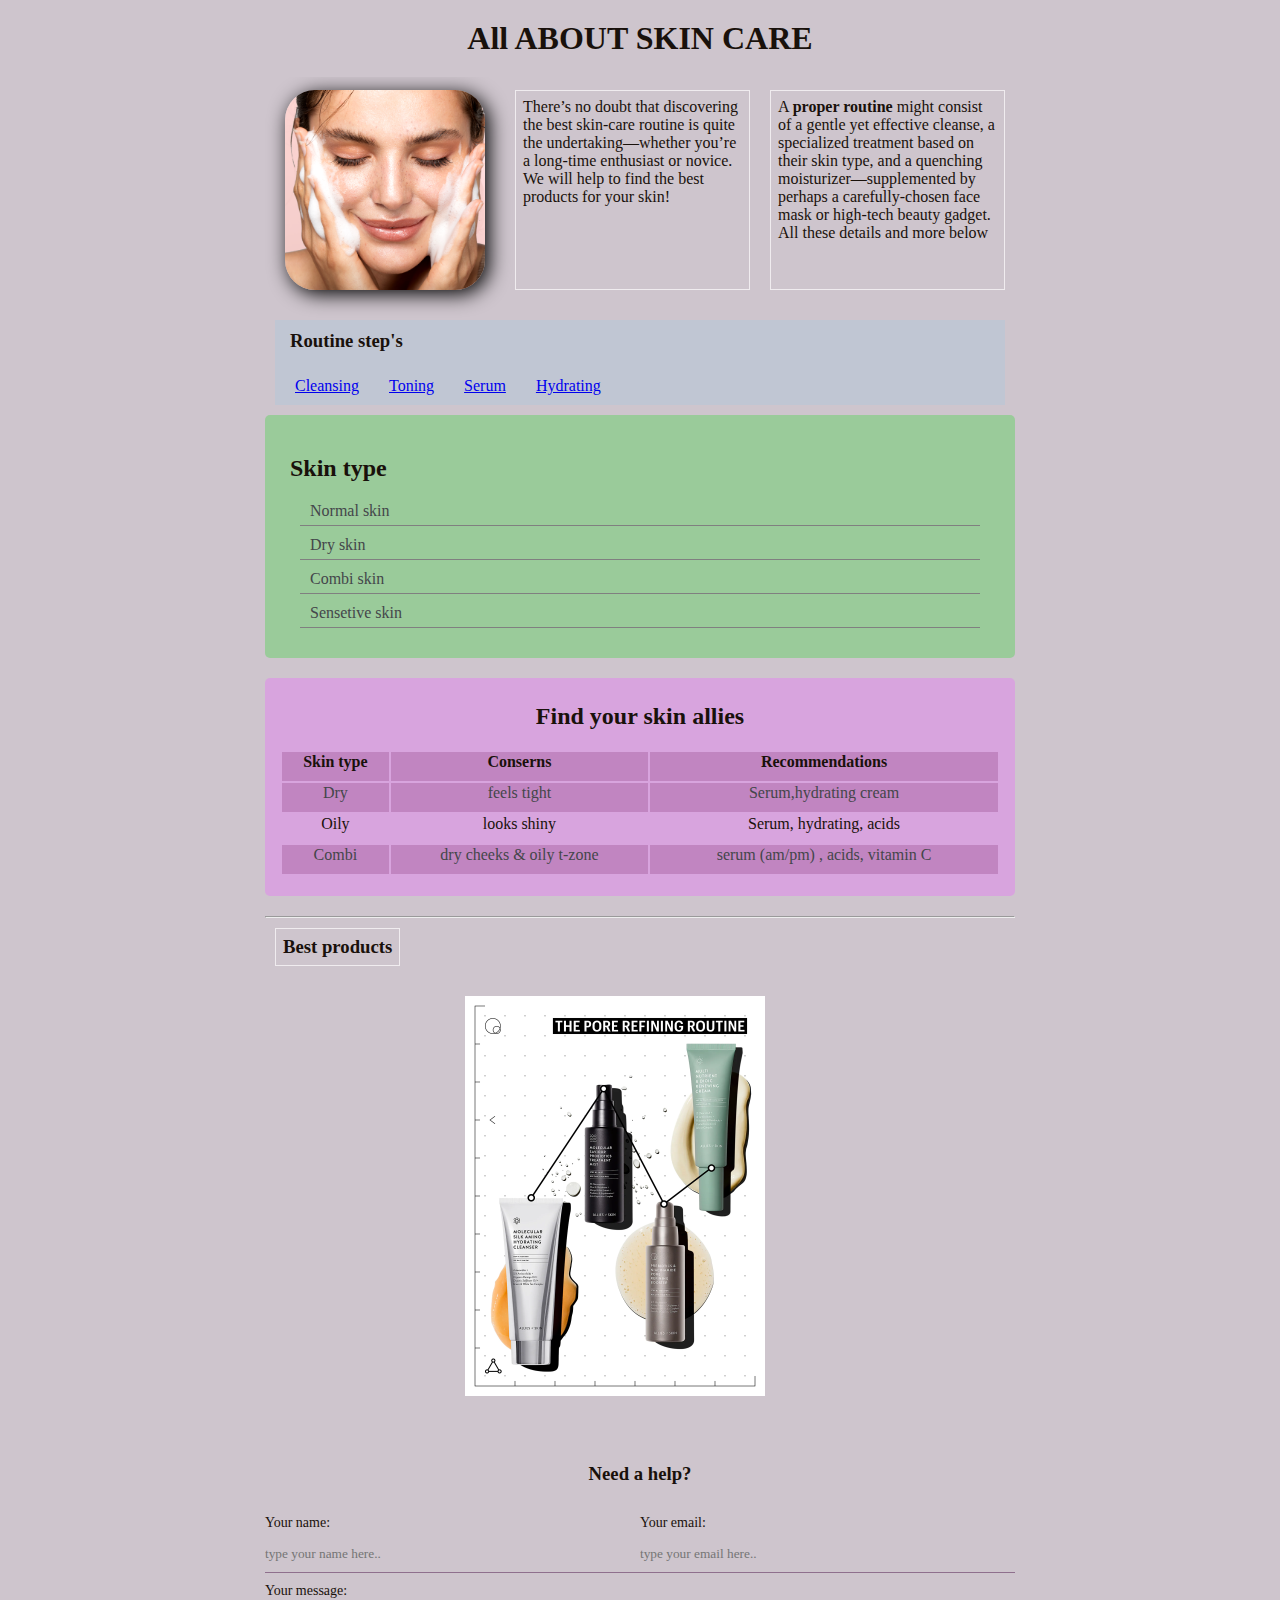
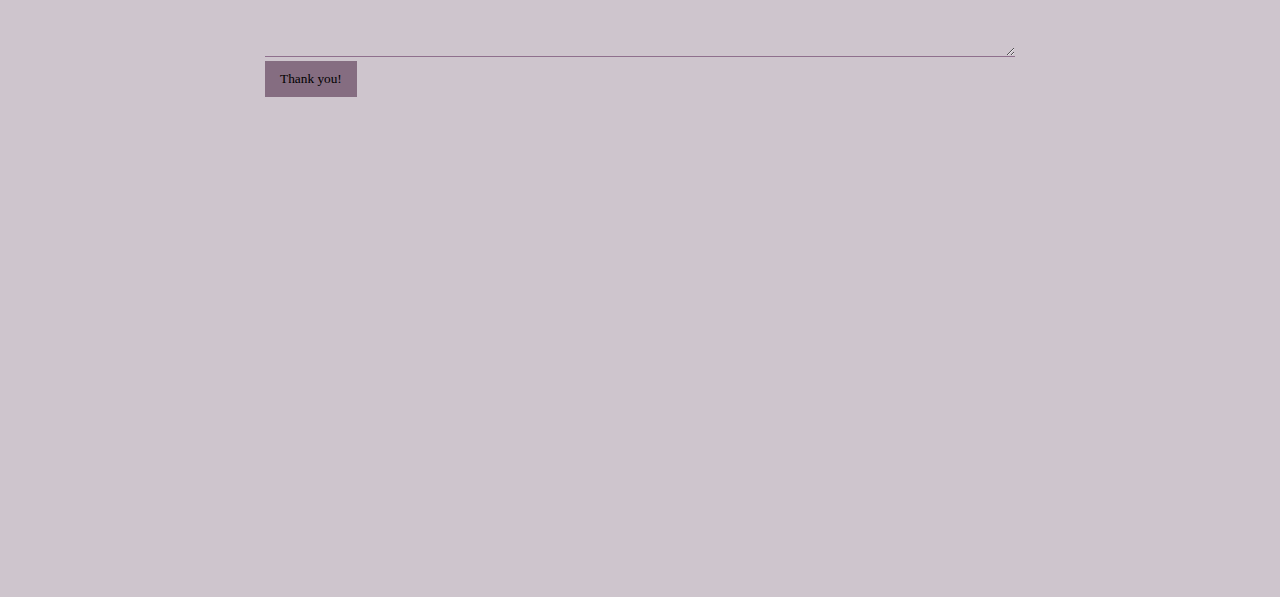
<file: index.html>
<!DOCTYPE html>
<html lang="en">
  <head>
    <meta charset="UTF-8" />
    <meta name="viewport" content="width=device-width, initial-scale=1.0" />
    <title>Beauty world</title>
    <link rel="stylesheet" href="styles.css" />
  </head>
  <body>
    <div class="container">
      <!-- <form>
        <label for="site-search">Search:</label>
        <input type="search" id="site-search" class="search" />
        <button class="btn">Find</button>
      </form> -->

      <h1>All ABOUT SKIN CARE</h1>

      <div class="info">
        <img src="skin.png" alt="skin img" class="avatar" />
        <p class="border1">
          There’s no doubt that discovering the best skin-care routine is quite
          the undertaking—whether you’re a long-time enthusiast or novice. We
          will help to find the best products for your skin!
        </p>
        <p class="border1">
          A <strong>proper routine</strong> might consist of a gentle yet
          effective cleanse, a specialized treatment based on their skin type,
          and a quenching moisturizer—supplemented by perhaps a carefully-chosen
          face mask or high-tech beauty gadget. All these details and more below
        </p>
      </div>
      <nav class="navbar">
        <h3>Routine step's</h3>
        <ul>
          <li>
            <a
              href="https://us.allies.shop/collections/cleansers"
              target="_blank"
              >Cleansing</a
            >
          </li>
          <li>
            <a
              href="https://us.allies.shop/collections/toner-mist"
              target="_blank"
              >Toning</a
            >
          </li>
          <li><a href="#">Serum</a></li>
          <li><a href="#">Hydrating</a></li>
        </ul>
      </nav>

      <div class="card bg-green">
        <h2>Skin type</h2>
        <ul class="list">
          <li>Normal skin</li>
          <li>Dry skin</li>
          <li>Combi skin</li>
          <li>Sensetive skin</li>
        </ul>
      </div>

      <div class="card bg-pink">
        <h2 class="border2">Find your skin allies</h2>
        <table class="table">
          <thead>
            <th>Skin type</th>
            <th>Conserns</th>
            <th>Recommendations</th>
          </thead>
          <tr>
            <td>Dry</td>
            <td>feels tight</td>
            <td>Serum,hydrating cream</td>
          </tr>
          <tr>
            <td>Oily</td>
            <td>looks shiny</td>
            <td>Serum, hydrating, acids</td>
          </tr>
          <tr>
            <td>Combi</td>
            <td>dry cheeks & oily t-zone</td>
            <td>serum (am/pm) , acids, vitamin C</td>
          </tr>
        </table>
      </div>
      <hr />

      <h3 class="border1">Best products</h3>
      <a href="products.html" target="_blank"
        ><img src="allies.webp" alt="html" class="img"
      /></a>
      <br />

      <form action="/" class="form">
        <h3>Need a help?</h3>

        <div class="form-row">
          <div class="form-group">
            <label for="Name">Your name:</label>
            <input
              type="text"
              name=""
              id="Name"
              placeholder="type your name here.."
            />
          </div>

          <div class="form-group">
            <label for="Email">Your email:</label>
            <input
              type="text"
              name=""
              id="Email"
              placeholder="type your email here.."
            />
          </div>
        </div>

        <div class="form-group">
          <label for="Text">Your message:</label>
          <textarea name="" id="Text" cols="15" rows="2"></textarea>
        </div>

        <input type="submit" value="Thank you!" class="btn" />
      </form>
      <div style="margin-bottom: 500px"></div>
    </div>
  </body>
</html>
</file>
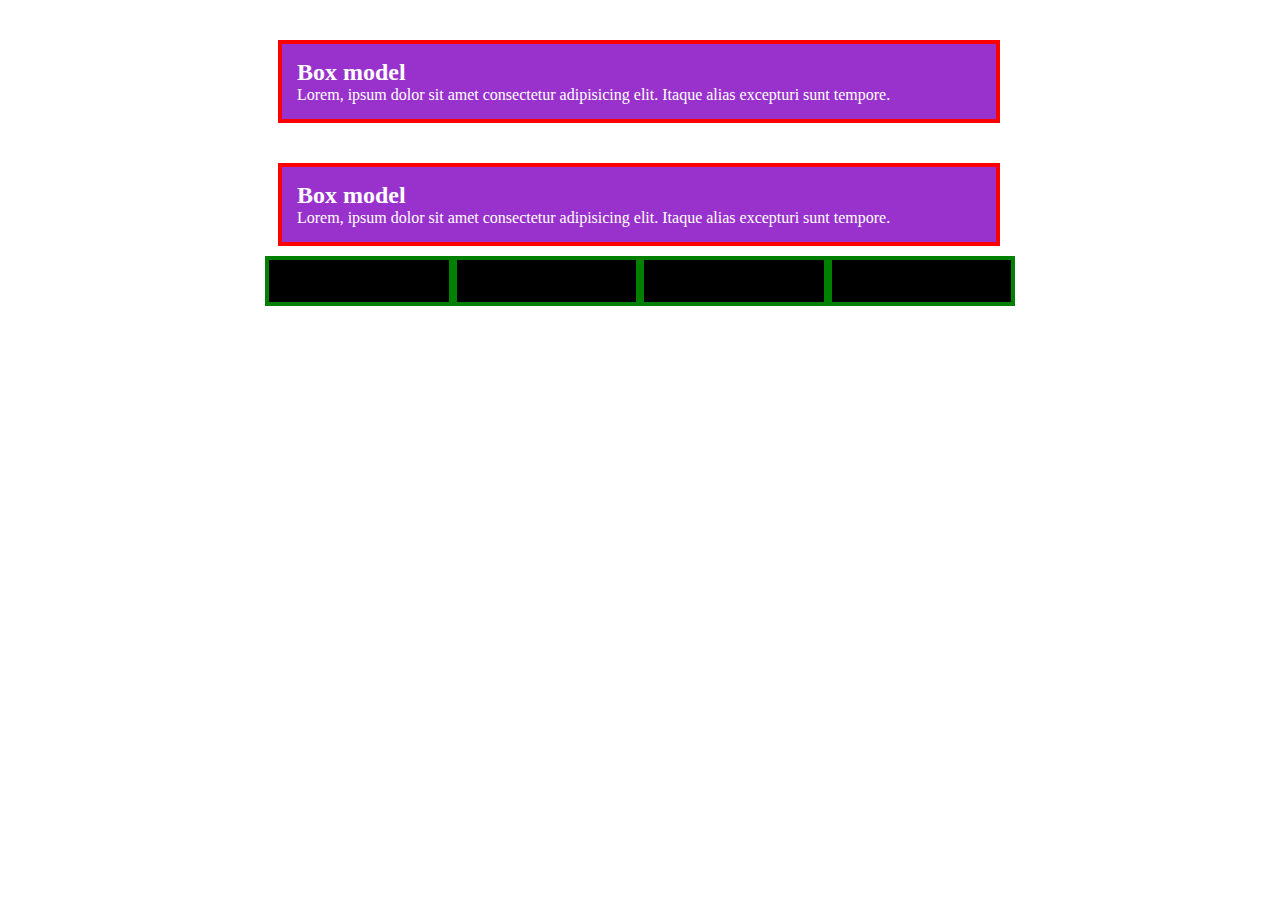
<file: box model.html>
<!DOCTYPE html>
<html lang="en">
  <head>
    <meta charset="UTF-8" />
    <meta name="viewport" content="width=device-width, initial-scale=1.0" />
    <title>Box model</title>
    <style>
      * {
        margin: 0;
        padding: 0;
      }
      body {
        margin: 0;
      }
      .container {
        max-width: 750px;
        margin: auto;
      }
      .box {
        background: darkorchid;
        color: #fff;

        padding: 15px;
        /* padding: 15px 40px 25px 30px; */

        border: 4px solid red;
        margin: 40px 15px 10px 13px;
      }

      .blocks {
        width: 100%;
      }
      .blocks .block {
        width: 25%;
        background: black;
        height: 50px;
        float: left;
        border: 4px solid green;
        box-sizing: border-box;
      }
    </style>
  </head>
  <body>
    <div class="container">
      <div class="box">
        <h2>Box model</h2>
        <p>
          Lorem, ipsum dolor sit amet consectetur adipisicing elit. Itaque alias
          excepturi sunt tempore.
        </p>
      </div>

      <div class="box">
        <h2>Box model</h2>
        <p>
          Lorem, ipsum dolor sit amet consectetur adipisicing elit. Itaque alias
          excepturi sunt tempore.
        </p>
      </div>
      <div class="blocks">
        <div class="block"></div>
        <div class="block"></div>
        <div class="block"></div>
        <div class="block"></div>
      </div>
    </div>
  </body>
</html>
</file>
<file: styles.css>
@import url("https://fonts.googleapis.com/css2?family=Lato:ital@1&display=swap");
h1 {
  text-align: center;
  /* margin-right: auto; */
  /* margin-left: auto; */
  position: fixed;
  background-color: #cec5cd;
  padding: 20px;
  top: 0;
  right: 0;
  left: 0;
  margin: 0;
}

body {
  background-color: #cec5cd;
  color: #19110b;
  font-size: 16px;
  font-weight: normal;
  font-family: normal 16 "Roboto", sans-serif;
}

/* a {
  color: rgb(99, 33, 85);
  text-decoration: none;
} */
/* a:hover {
  text-decoration: underline;
} */

/* a:active {
  color: #185be2;
} */
a:visited {
  color: rgb(98, 54, 208);
}
.avatar {
  width: 200px;
  border-radius: 30px;
  box-shadow: 4px 4px 20px rgba(0, 0, 0, 25);
  margin: 10px 20px;
}
.card {
  padding: 10px 15px 20px 15px;
  border: 2px;
  border-radius: 5px;
  margin-bottom: 20px;
}
.card h2 {
  margin-bottom: 10px;
  padding: 10px;
}

.info {
  display: flex;
  margin-bottom: 20px;
  padding: 0px;
}
.info-text {
  margin-left: 40px;
}

.info-text p {
  font-style: normal;
  text-decoration: none;
  margin: 0px;
  padding: 0;
}
.info-text h3 {
  margin-bottom: 10px;
}

@media (max-width: 650px) {
  .info {
    display: block;
    text-align: center;
  }
}

.container {
  max-width: 750px;
  margin: auto;
  padding-top: 30px;
  margin-top: 50px;
}

.border1 {
  border: 1.5px solid rgb(240, 236, 239);
  margin: 10px;
  width: fit-content;
  padding: 7px;
}

.border2 {
  text-align: center;
  margin: 5px;
}

.bg-pink {
  background-color: rgb(216, 164, 222);
}

.bg-green {
  background-color: rgb(154, 203, 154);
}

.btn {
  background: rgb(133, 109, 129);
  border: 0;
  padding: 10px 15px;
  font-family: inherit;
  cursor: pointer;
}

.btn:hover {
  opacity: 0.8;
}
.list {
  margin: 0;
  padding: 0 20px;
  list-style: none;
}

.list li {
  margin-bottom: 10px;
  border-bottom: 1px solid gray;
  padding-left: 10px;
  padding-bottom: 5px;
  color: #44464a;
}

.table th {
  color: #19110b;
  padding-bottom: 10px;
}

.table {
  width: 100%;
}
.table td {
  text-align: center;
  padding-bottom: 10px;
}

/* .table td:hover {
  background: #eeefff;
} */

.table tr:nth-child(odd) {
  background: #c185c1;
  color: #44464a;
}

.table tr:hover {
  background: #eeefff;
}

.navbar {
  margin: 10px;
  background-color: #c0c6d3;
  /* padding: 10 20px; */
}
.navbar h3 {
  padding: 10px;
  margin: 5px;
}
.navbar ul li {
  margin-left: 10px;
  padding: 10px;
}

.navbar ul {
  display: flex;
  margin: 0;
  list-style: none;
  padding: 0px;
}
.navbar ul li:hover {
  background: #9baed5;
}
.navbar ul li:last-child {
  margin-right: 0;
}

.img {
  width: 300px;
  margin: 30px auto;
  display: block;
  padding-right: 50px;
}

.form-row {
  display: flex;
  margin-bottom: 10px;
}

.form-row .form-group {
  /* display: inline-block; */
  /* margin-left: 20px; */
  /* width: 47%; */
  width: 50%;
}

.form h3 {
  text-align: center;
  margin-bottom: 30px;
}

.form-group label {
  display: block;
  font-size: 14px;
  color: #19110b;
}

@media (max-width: 650px;) {
  .form-row {
    display: block;
  }

  .form-row .form-group {
    width: 100%;
    margin-right: 0;
    margin-bottom: 10px;
  }
}

.form-group input,
.form-group textarea {
  width: 100%;
  box-sizing: border-box;
  border: none;
  background: transparent;
  border-bottom: 1px solid #8f708d;
  color: #000;
  padding: 15px 0 10px;
  outline: none;
  font-family: inherit;
}
</file>
